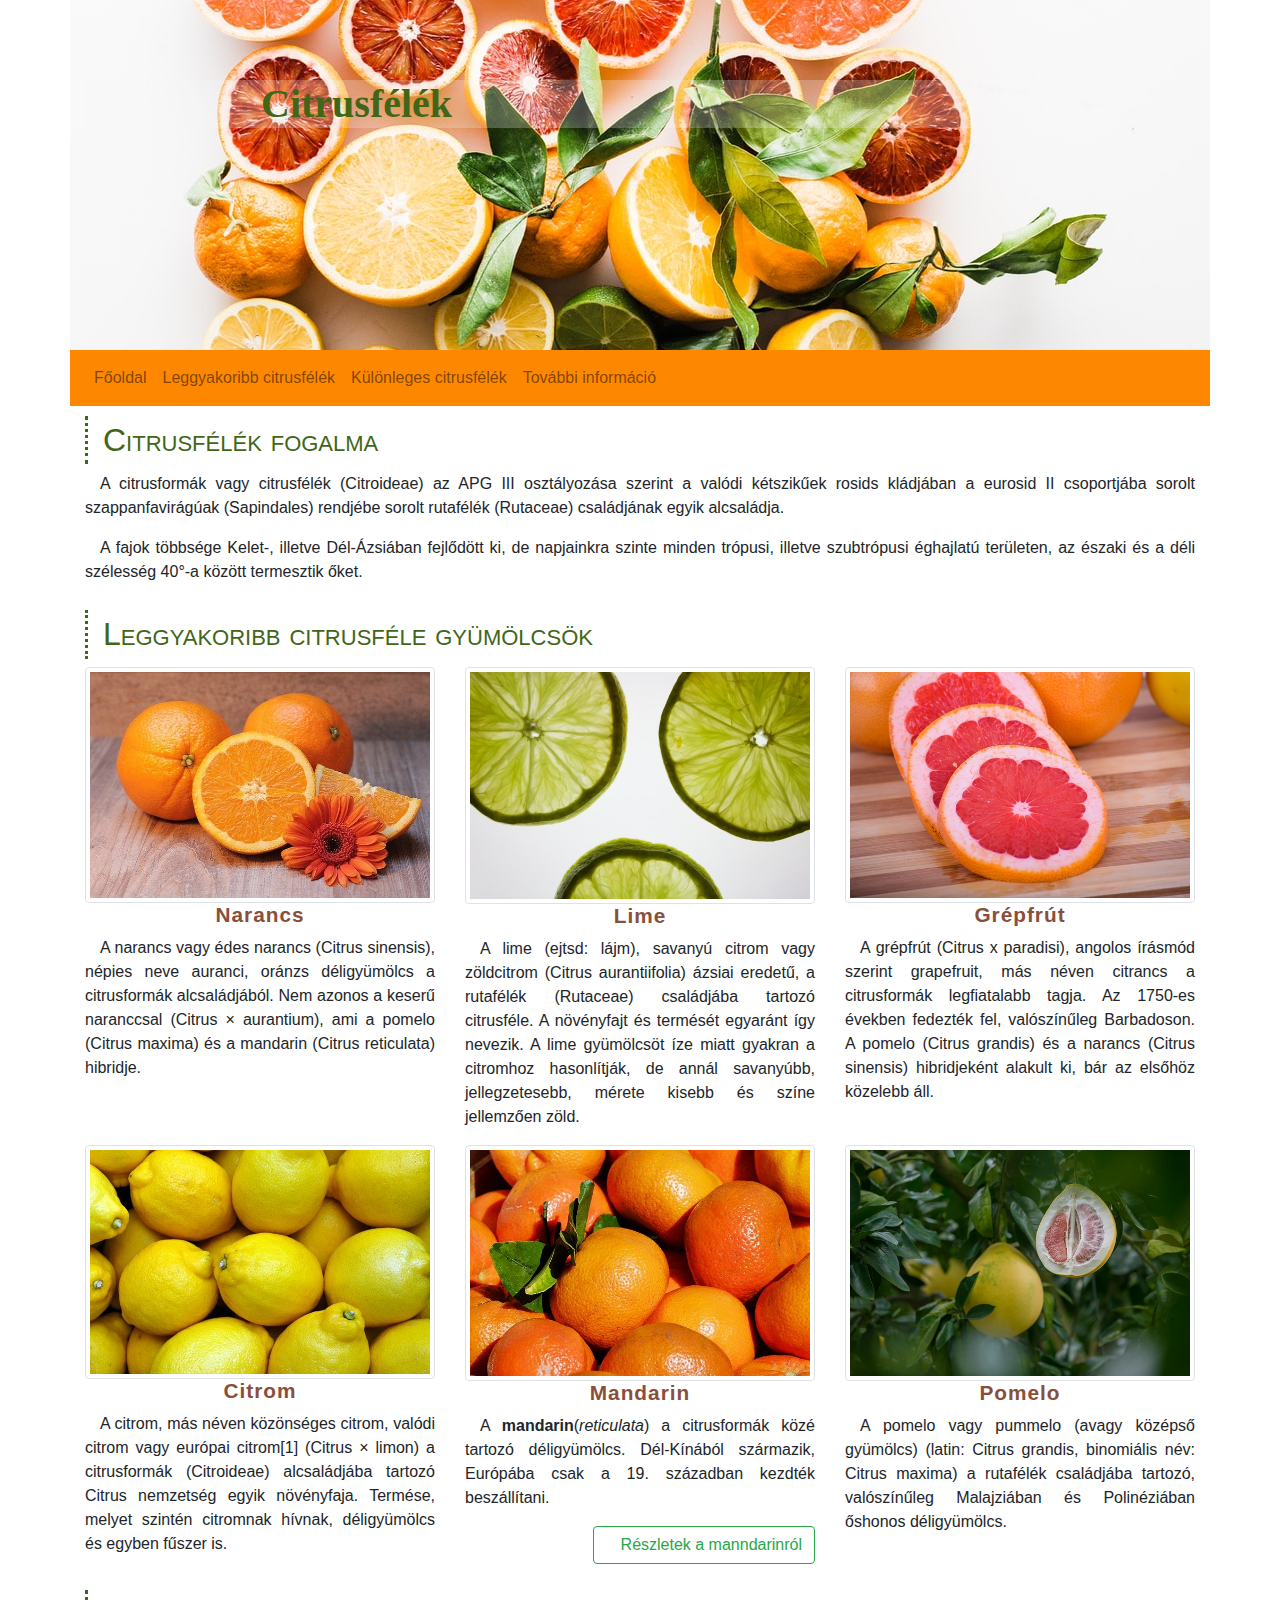
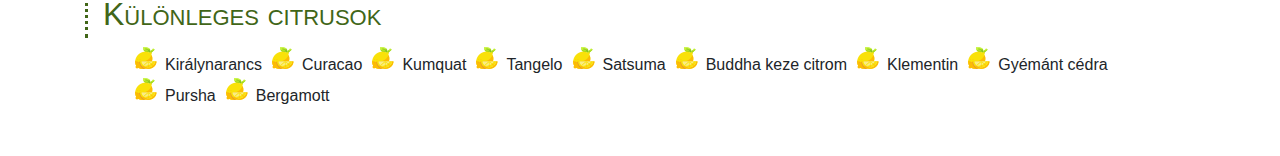
<file: index.html>
<!DOCTYPE html>
<html lang="hu">

<head>
    <meta charset="UTF-8">
    <meta name="viewport" content="width=device-width, initial-scale=1.0">
    <link rel="stylesheet" href="bootstrap/css/bootstrap.min.css">
    <link rel="stylesheet" href="css/style.css">
    <title>Citrusfélék</title>
</head>

<body>
    <header class="container">
        <div class="row">
            <div class="col-12">
                <h1 class="d-none d-sm-block">Citrusfélék</h1>
            </div>
        </div>
    </header>
    <nav class="container navbar navbar-expand-lg navbar-light">
        <button class="navbar-toggler ml-auto" type="button" data-toggle="collapse" data-target="#navbarNavAltMarkup"
            aria-controls="navbarNavAltMarkup" aria-expanded="false" aria-label="Toggle navigation">
            <span class="navbar-toggler-icon"></span>
        </button>
        <div class="collapse navbar-collapse" id="navbarNavAltMarkup">
            <div class="navbar-nav">
                <a class="nav-link" href="index.html">Főoldal <span class="sr-only">(current)</span></a>
                <a class="nav-link" href="index.html#leggyakoribb">Leggyakoribb citrusfélék</a>
                <a class="nav-link" href="index.html#kulonleges">Különleges citrusfélék</a>
                <a class="nav-link" href="https://hu.wikipedia.org/wiki/Citrusform%C3%A1k" target="_blank">További
                    információ</a>
            </div>
        </div>
    </nav>
    <main class="container ">
        <article class="row">
            <div class="col-12">
                <h2>Citrusfélék fogalma</h2>
                <p>
                    A citrusformák vagy citrusfélék (Citroideae) az APG III osztályozása szerint a valódi kétszikűek
                    rosids kládjában a eurosid II csoportjába sorolt szappanfavirágúak (Sapindales) rendjébe sorolt
                    rutafélék (Rutaceae) családjának egyik alcsaládja.
                </p>
                <p>A fajok többsége Kelet-, illetve Dél-Ázsiában fejlődött ki, de napjainkra szinte minden trópusi,
                    illetve szubtrópusi éghajlatú területen, az északi és a déli szélesség 40°-a között termesztik őket.
                </p>
            </div>
        </article>
        <article class="row">
            <div class="col-12">
                <h2 id="leggyakoribb">Leggyakoribb citrusféle gyümölcsök</h2>
            </div>
            <div class="col-sm-6 col-lg-4">
                <img src="img/narancs.jpg" alt="Narancs" class="img-fluid img-thumbnail">
                <h3>Narancs</h3>
                <p>A narancs vagy édes narancs (Citrus sinensis), népies neve auranci, oránzs déligyümölcs a
                    citrusformák alcsaládjából. Nem azonos a keserű naranccsal (Citrus × aurantium), ami a pomelo
                    (Citrus maxima) és a mandarin (Citrus reticulata) hibridje.</p>
            </div>
            <div class="col-sm-6 col-lg-4">
                <img src="img/lime2.jpg" alt="Lime" class="img-fluid img-thumbnail">
                <h3>Lime</h3>
                <p>A lime (ejtsd: lájm), savanyú citrom vagy zöldcitrom (Citrus aurantiifolia) ázsiai eredetű, a
                    rutafélék (Rutaceae) családjába tartozó citrusféle. A növényfajt és termését egyaránt így nevezik. A
                    lime gyümölcsöt íze miatt gyakran a citromhoz hasonlítják, de annál savanyúbb, jellegzetesebb,
                    mérete kisebb és színe jellemzően zöld.</p>
            </div>
            <div class="col-sm-6 col-lg-4">
                <img src="img/grapefruit.jpg" alt="Grapefruit" class="img-fluid img-thumbnail">
                <h3>Grépfrút</h3>
                <p>A grépfrút (Citrus x paradisi), angolos írásmód szerint grapefruit, más néven citrancs a citrusformák
                    legfiatalabb tagja. Az 1750-es években fedezték fel, valószínűleg Barbadoson. A pomelo (Citrus
                    grandis) és a narancs (Citrus sinensis) hibridjeként alakult ki, bár az elsőhöz közelebb áll. </p>
            </div>
            <div class="col-sm-6 col-lg-4">
                <img src="img/citrom.jpg" alt="Citrom" class="img-fluid img-thumbnail">
                <h3>Citrom</h3>
                <p>A citrom, más néven közönséges citrom, valódi citrom vagy európai citrom[1] (Citrus × limon) a
                    citrusformák (Citroideae) alcsaládjába tartozó Citrus nemzetség egyik növényfaja. Termése, melyet
                    szintén citromnak hívnak, déligyümölcs és egyben fűszer is.</p>
            </div>
            <div class="col-sm-6 col-lg-4">
                <img src="img/mandarin.jpg" alt="Mandrin" class="img-fluid img-thumbnail">
                <h3>Mandarin</h3>
                <p>A <strong>mandarin</strong>(<em>reticulata</em>) a citrusformák közé tartozó déligyümölcs.
                    Dél-Kínából származik, Európába csak a 19. században kezdték beszállítani.
                <p class="text-right"> <a href="mandarin.html" class="btn btn-outline-success">Részletek a
                        manndarinról</a>
                </p>
            </div>
            <div class="col-sm-6 col-lg-4">
                <img src="img/pomelo.jpg" alt="Pomelo" class="img-fluid img-thumbnail">
                <h3>Pomelo</h3>
                <p>A pomelo vagy pummelo (avagy középső gyümölcs) (latin: Citrus grandis, binomiális név: Citrus maxima)
                    a rutafélék családjába tartozó, valószínűleg Malajziában és Polinéziában őshonos déligyümölcs. </p>
            </div>
        </article>
        <article class="row mb-5">
            <div class="col-12">
                <h2 id="kulonleges">Különleges citrusok</h2>
                <ul>
                    <li>Királynarancs</li>
                    <li>Curacao</li>
                    <li>Kumquat</li>
                    <li>Tangelo</li>
                    <li>Satsuma</li>
                    <li>Buddha keze citrom</li>
                    <li>Klementin</li>
                    <li>Gyémánt cédra</li>
                    <li>Pursha</li>
                    <li>Bergamott</li>
                </ul>
            </div>
        </article>
    </main>
    <script src="bootstrap/js/jquery-3.5.1.min.js"></script>
    <script src="bootstrap/js/bootstrap.min.js"></script>
</body>

</html>
</file>
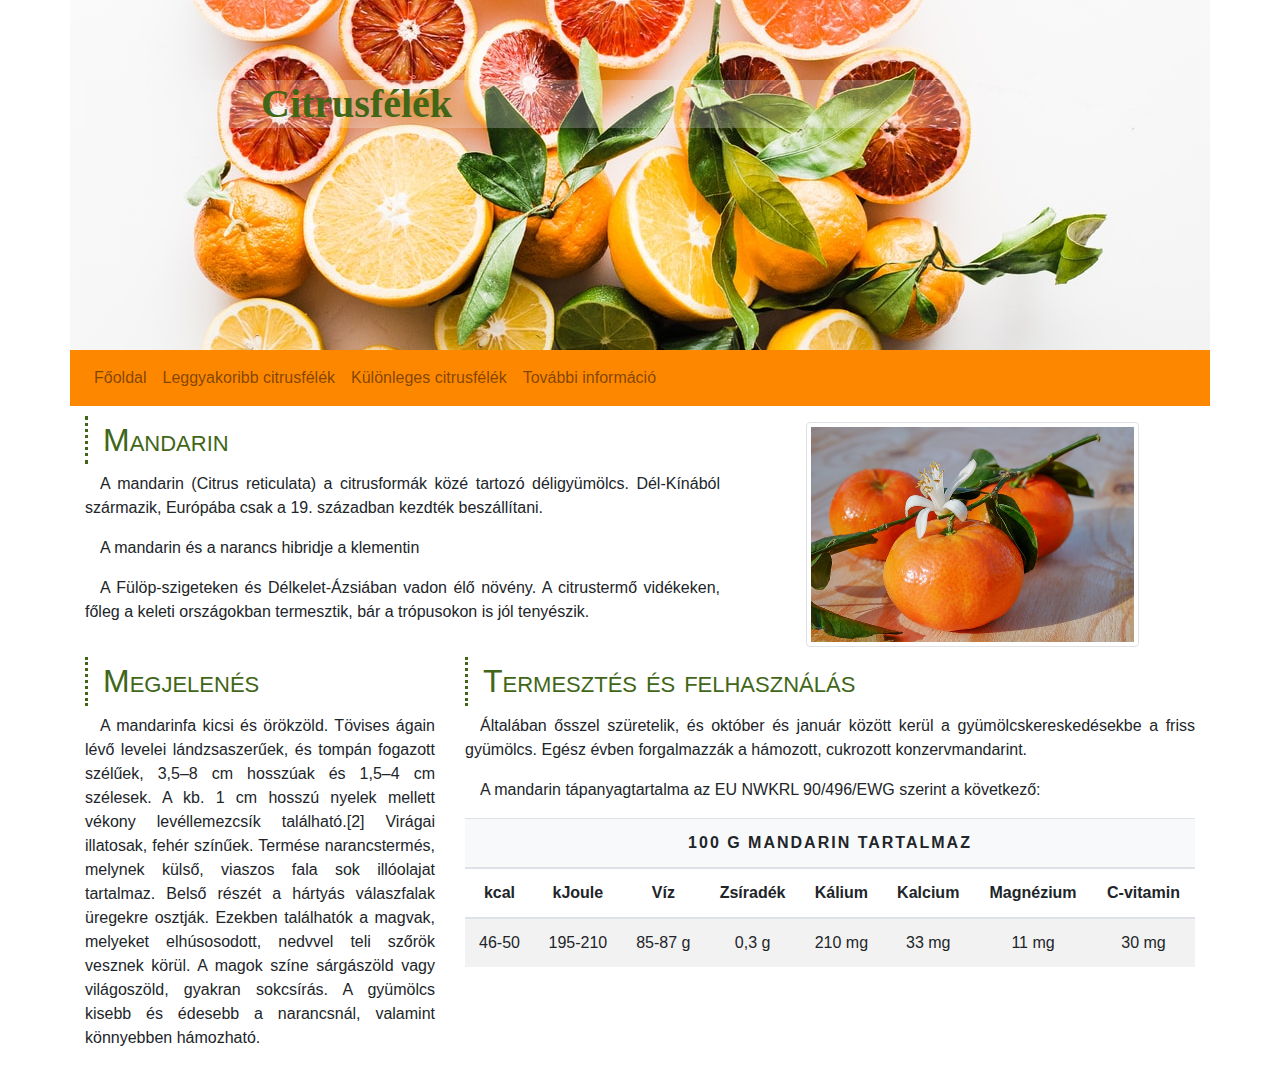
<file: mandarin.html>
<!DOCTYPE html>
<html>

<head>
    <meta charset="UTF-8">    
    <meta name="viewport" content="width=device-width, initial-scale=1, shrink-to-fit=no">    
    <link rel="stylesheet" href="bootstrap/css/bootstrap.min.css">
    <link rel="stylesheet" href="css/style.css">
    <title>Citrusfélék</title>    
</head>

<body>
    <header class="container">
        <div class="row">
            <div class="col-12">
                <h1 class="d-none d-sm-block">Citrusfélék</h1>
            </div>
        </div>
    </header>
    <nav class="container navbar navbar-expand-lg navbar-light ">
        <button class="navbar-toggler ml-auto" type="button" data-toggle="collapse" data-target="#navbarNavAltMarkup"
            aria-controls="navbarNavAltMarkup" aria-expanded="false" aria-label="Toggle navigation">
            <span class="navbar-toggler-icon"></span>
        </button>
        <div class="collapse navbar-collapse" id="navbarNavAltMarkup">
            <div class="navbar-nav">
                <a class="nav-link" href="index.html">Főoldal</a>
                <a class="nav-link" href="index.html#leggyakoribb">Leggyakoribb citrusfélék</a>
                <a class="nav-link" href="index.html#kulonleges">Különleges citrusfélék</a>
                <a class="nav-link" href="https://hu.wikipedia.org/wiki/Citrusform%C3%A1k" target="_blank">További információ</a>                           
            </div>
        </div>
    </nav>
    <main class="container ">
        <article class="row">
            <div class="col-md-7">
                <h2>Mandarin</h2>
                <p>A mandarin (Citrus reticulata) a citrusformák közé tartozó déligyümölcs.
                    Dél-Kínából származik, Európába csak a 19. században kezdték beszállítani.</p>
                <p>A mandarin és a narancs hibridje a klementin</p>
                <p>A Fülöp-szigeteken és Délkelet-Ázsiában vadon élő növény. A citrustermő vidékeken, főleg a keleti
                    országokban termesztik, bár a trópusokon is jól tenyészik.</p>

            </div>
            <div class="col-md-5">
                <img src="img/mandarin2.jpg" class="w-75 mt-3 mx-auto d-block img-fluid img-thumbnail" alt="Mandarin">
            </div>
            <div class="col-12 col-xl-4">
                <h2>Megjelenés</h2>
                <p>A mandarinfa kicsi és örökzöld. Tövises ágain lévő levelei lándzsaszerűek, és tompán fogazott
                    szélűek, 3,5–8 cm hosszúak és 1,5–4 cm szélesek. A kb. 1 cm hosszú nyelek mellett vékony
                    levéllemezcsík található.[2] Virágai illatosak, fehér színűek. Termése narancstermés, melynek külső,
                    viaszos fala sok illóolajat tartalmaz. Belső részét a hártyás válaszfalak üregekre osztják. Ezekben
                    találhatók a magvak, melyeket elhúsosodott, nedvvel teli szőrök vesznek körül. A magok színe
                    sárgászöld vagy világoszöld, gyakran sokcsírás. A gyümölcs kisebb és édesebb a narancsnál, valamint
                    könnyebben hámozható. </p>
            </div>
            <div class="col-12 col-xl-8">
                <h2>Termesztés és felhasználás</h2>
                <p>
                    Általában ősszel szüretelik, és október és január között kerül a gyümölcskereskedésekbe a friss
                    gyümölcs. Egész évben forgalmazzák a hámozott, cukrozott konzervmandarint.</p>

                <p class="d-none d-md-block"> A mandarin tápanyagtartalma az EU NWKRL 90/496/EWG szerint a következő:
                </p>
                <table class="d-none d-md-table table table-striped">
                    <thead>
                        <tr class="bg-light">
                            <th colspan="8">100 g mandarin tartalmaz</th>
                            
                        </tr>
                        <tr>
                            <th>kcal</th>
                            <th>kJoule</th>
                            <th>Víz</th>
                            <th>Zsíradék</th>
                            <th>Kálium</th>
                            <th>Kalcium</th>
                            <th>Magnézium</th>
                            <th>C-vitamin</th>
                        </tr>
                    </thead>
                    <tbody>
                        <tr>
                            <td>46-50</td>
                            <td>195-210</td>
                            <td>85-87 g</td>
                            <td>0,3 g</td>
                            <td>210 mg</td>
                            <td>33 mg</td>
                            <td>11 mg</td>
                            <td>30 mg</td>
                        </tr>
                    </tbody>
                </table>
            </div>
        </article>
    </main>
    <script src="bootstrap/js/jquery-3.5.1.min.js"></script>
    <script src="bootstrap/js/bootstrap.min.js"></script>
</body>

</html>
</file>
<file: css/style.css>
header{
    background-image: url(../img/bg2.jpg);
    height: 350px;    
    background-position: center center;
}

h1{
    background-color: rgba(248, 248, 248, 0.25);
    margin-top: 80px;
    padding-left: 11rem;
    font-family: Verdana, Geneva, Tahoma, sans-serifss;
    color: #416618;
    font-weight: bold;   
}

h2{ color: #416618;
    margin-top: 10px;
    border-left: 3px dotted #416618;
    font-variant: small-caps;
    padding: 5px 15px;    
}

h3{    
    font-weight: bold;
    color: #894f3b;
    text-align: center;
    font-size: 1.3rem;
    letter-spacing: 1px;    
}


li{
    list-style-image: url(../img/lemon2.png);
    float: left;
    margin-left: 40px;
}


td,th{
    text-align: center;
}

thead>tr:first-child{    
    letter-spacing: 2px;
    text-transform: uppercase;    
}
.navbar{
    background-color: #fd8800;
}
p{
    text-align: justify;
    text-indent: 15px;
}
</file>
